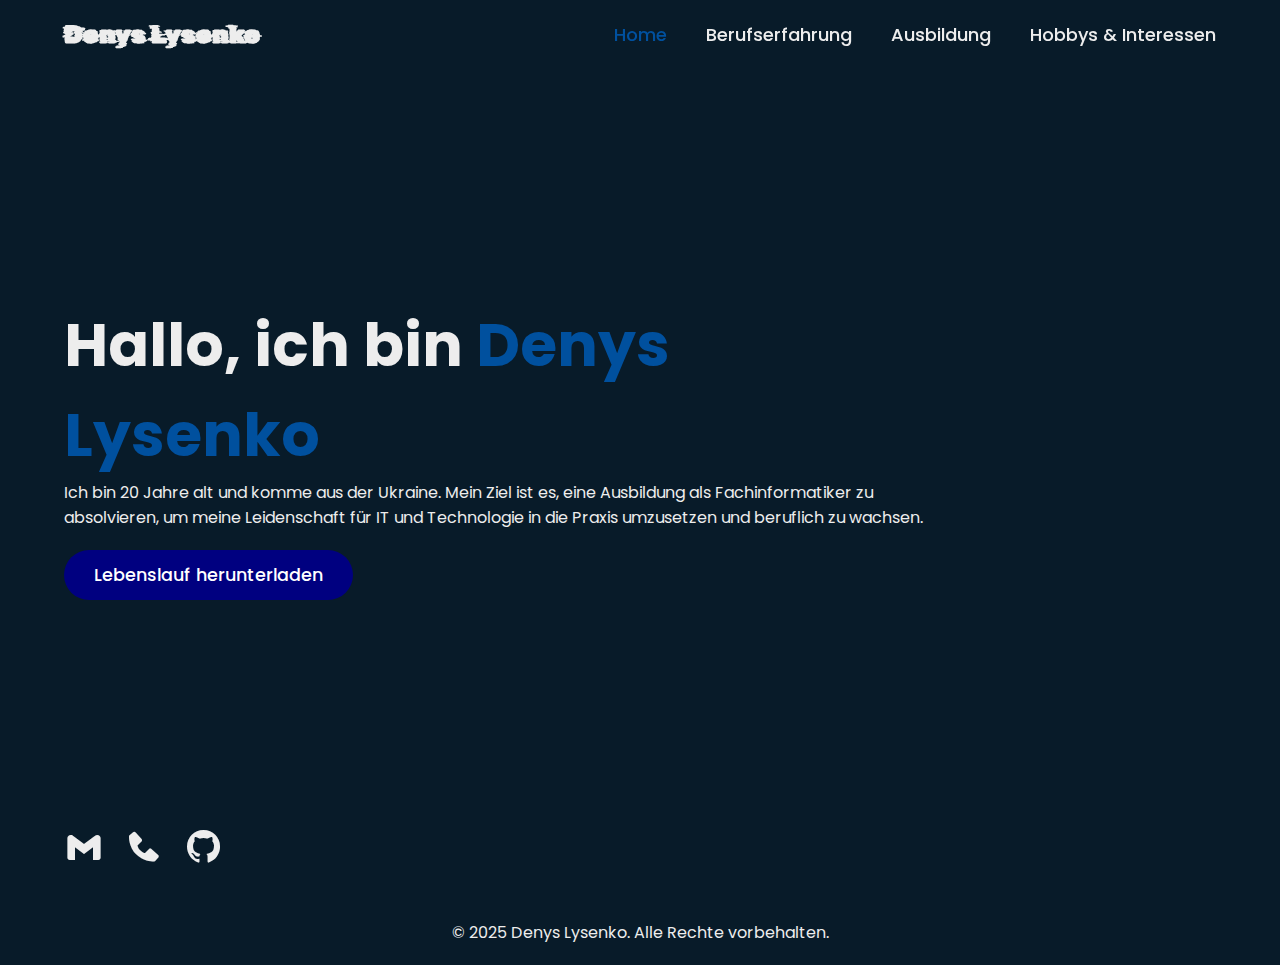
<file: index.html>
<!DOCTYPE html>
<html lang="de">
<head>
    <meta charset="UTF-8">
    <meta name="viewport" content="width=device-width, initial-scale=1.0 maximum-scale=1.0, minimum-scale=1.0">
    <title>Denys Lysenko Lebenslauf</title>
    <link rel="stylesheet" href="style.css">
    <link href="https://cdn.jsdelivr.net/npm/boxicons@2.1.4/css/boxicons.min.css" rel="stylesheet"> <!--Boxicons Lib for Socials Icons-->
</head>
<body>
    <header class="header">
        <a href="index.html" class="logo">Denys Lysenko</a>

    <!-- Чекбокс для управления состоянием меню -->
    <input type="checkbox" id="menu-toggle" class="menu-toggle">
    <label for="menu-toggle" class="burger-menu">
        <i class="bx bx-menu"></i> <!-- Иконка Boxicons -->
    </label>

        <nav class="navbar">
            <a href="index.html" class="active">Home</a>
            <a href="berufserfahrung.html">Berufserfahrung</a>
            <a href="ausbildung.html">Ausbildung</a>
            <a href="hobbys.html">Hobbys & Interessen</a>
        </nav>

    </header>

    <section class="home">
        <div class="home-content">
            <h1>Hallo, ich bin <span class="highlight">Denys Lysenko</span></h1>
            <p>Ich bin 20 Jahre alt und komme aus der Ukraine. Mein Ziel ist es, eine Ausbildung als Fachinformatiker zu absolvieren, um meine Leidenschaft für IT und Technologie in die Praxis umzusetzen und beruflich zu wachsen.</p>

            <a href="src/Lysenko_Lebenslauf.pdf" class="btn" style="min-width: 150px; text-align: center;">Lebenslauf herunterladen</a>
        </div>
    </section>

    <footer class="home-footer">

        <div class="socials">
            <a href="mailto:denys.lysenko@myyahoo.com" title="Gmail"><i class="bx bxl-gmail"></i></a>
            <a href="tel:+4915111069019" title="Telefonnummer"><i class="bx bxs-phone"></i></a>
            <a href="https://github.com/detskiisadd" title="GitHub"><i class="bx bxl-github"></i></a>
        </div>

        <p>&copy; 2025 Denys Lysenko. Alle Rechte vorbehalten.</p>

    </footer>

</body>
</html>
</file>
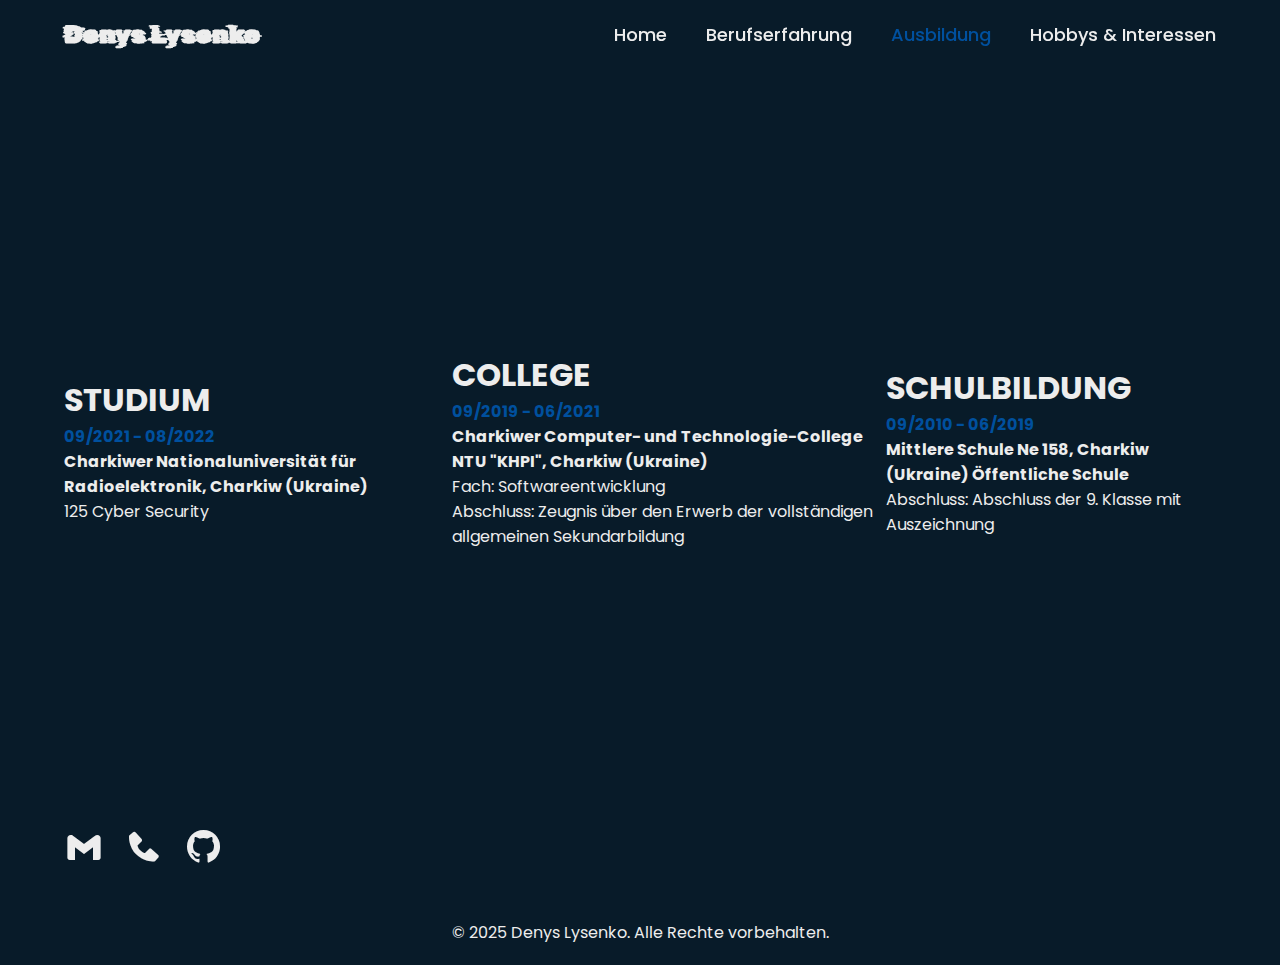
<file: ausbildung.html>
<!DOCTYPE html>
<html lang="de">
<head>
    <meta charset="UTF-8">
    <meta name="viewport" content="width=device-width, initial-scale=1.0 maximum-scale=1.0, minimum-scale=1.0">
    <title>Denys Lysenko Lebenslauf</title>
    <link rel="stylesheet" href="style.css">
    <link href="https://cdn.jsdelivr.net/npm/boxicons@2.1.4/css/boxicons.min.css" rel="stylesheet"> <!--Boxicons Lib for Socials Icons-->
</head>
<body class="ausbildung-page">
    <header class="header">
        <a href="index.html" class="logo">Denys Lysenko</a>

    <!-- Чекбокс для управления состоянием меню -->
    <input type="checkbox" id="menu-toggle" class="menu-toggle">
    <label for="menu-toggle" class="burger-menu">
        <i class="bx bx-menu"></i> <!-- Иконка Boxicons -->
    </label>

        <nav class="navbar">
            <a href="index.html">Home</a>
            <a href="berufserfahrung.html">Berufserfahrung</a>
            <a href="ausbildung.html" class="active">Ausbildung</a>
            <a href="hobbys.html">Hobbys & Interessen</a>
        </nav>

    </header>
<!--
    <section class="home">

        !-- STUDIUM Block --
        <div class="education-block" id="studium">
            <h1>STUDIUM</h1>
            <p><strong><span class="highlight">09/2021 - 08/2022</span></strong></p>
            <p>Charkiwer Nationaluniversität für Radioelektronik, Charkiw (Ukraine)</p>
            <p>125 Cyber Security</p>
        </div>
    </section>

    <section class="home">
        <!-- COLLEGE Block --
        <div class="education-block" id="college">
            <h1>COLLEGE</h1>
            <p><strong><span class="highlight">09/2019 - 06/2021</span></strong></p>
            <p>Charkiwer Computer- und Technologie-College NTU "KHPI", Charkiw (Ukraine)</p>
            <p>Fach: Softwareentwicklung</p>
            <p>Abschluss: Zeugnis über den Erwerb der vollständigen allgemeinen Sekundarbildung</p>
        </div>
    </section>

    <section class="home">
        <!-- SCHULBILDUNG Block --
        <div class="education-block" id="shulbildung">
            <h1>SCHULBILDUNG</h1>
            <p><strong><span class="highlight">09/2010 - 06/2019</span></strong></p>
            <p>Mittlere Schule Ne 158, Charkiw (Ukraine) Öffentliche Schule</p>
            <p>Abschluss: Abschluss der 9. Klasse mit Auszeichnung</p>

        </div>
    </section>
 -->

 <!-- Hobbies Section -->
 <section class="home">
    <div class="block">
        <h1>STUDIUM</h1>
        <p><strong><span class="highlight">09/2021 - 08/2022</span></strong></p>
            <p><a href="https://nure.ua/en/" class="highlight-link">Charkiwer Nationaluniversität für Radioelektronik, Charkiw (Ukraine)</a></p>
            <p>125 Cyber Security</p>
    </div>
    <div class="block">
        <h1>COLLEGE</h1>
        <p><strong><span class="highlight">09/2019 - 06/2021</span></strong></p>
        <p><a href="https://ct-college.net/" class="highlight-link">Charkiwer Computer- und Technologie-College NTU "KHPI", Charkiw (Ukraine)</a></p>
        <p>Fach: Softwareentwicklung</p>
        <p>Abschluss: Zeugnis über den Erwerb der vollständigen allgemeinen Sekundarbildung</p>
    </div>
    <div class="block">
        <h1>SCHULBILDUNG</h1>
            <p><strong><span class="highlight">09/2010 - 06/2019</span></strong></p>
            <p><a href="https://www.google.com/maps/place/School+%E2%84%96158/@50.0388398,36.3500804,17z/data=!3m1!4b1!4m6!3m5!1s0x4127a783ee972497:0x3c1376e34ef6565!8m2!3d50.0388398!4d36.3500804!16s%2Fg%2F1v9gs_kk?entry=ttu&g_ep=EgoyMDI1MDEyMS4wIKXMDSoASAFQAw%3D%3D" class="highlight-link">Mittlere Schule Ne 158, Charkiw (Ukraine) Öffentliche Schule</a></p>
            <p>Abschluss: Abschluss der 9. Klasse mit Auszeichnung</p>
    </div>
</section>

    <footer class="home-footer">

        <div class="socials">
            <a href="mailto:denys.lysenko@myyahoo.com" title="Gmail"><i class="bx bxl-gmail"></i></a>
            <a href="tel:+4915111069019" title="Telefonnummer"><i class="bx bxs-phone"></i></a>
            <a href="https://github.com/detskiisadd" title="GitHub"><i class="bx bxl-github"></i></a>
        </div>

        <p>&copy; 2025 Denys Lysenko. Alle Rechte vorbehalten.</p>

    </footer>

</body>
</html>
</file>
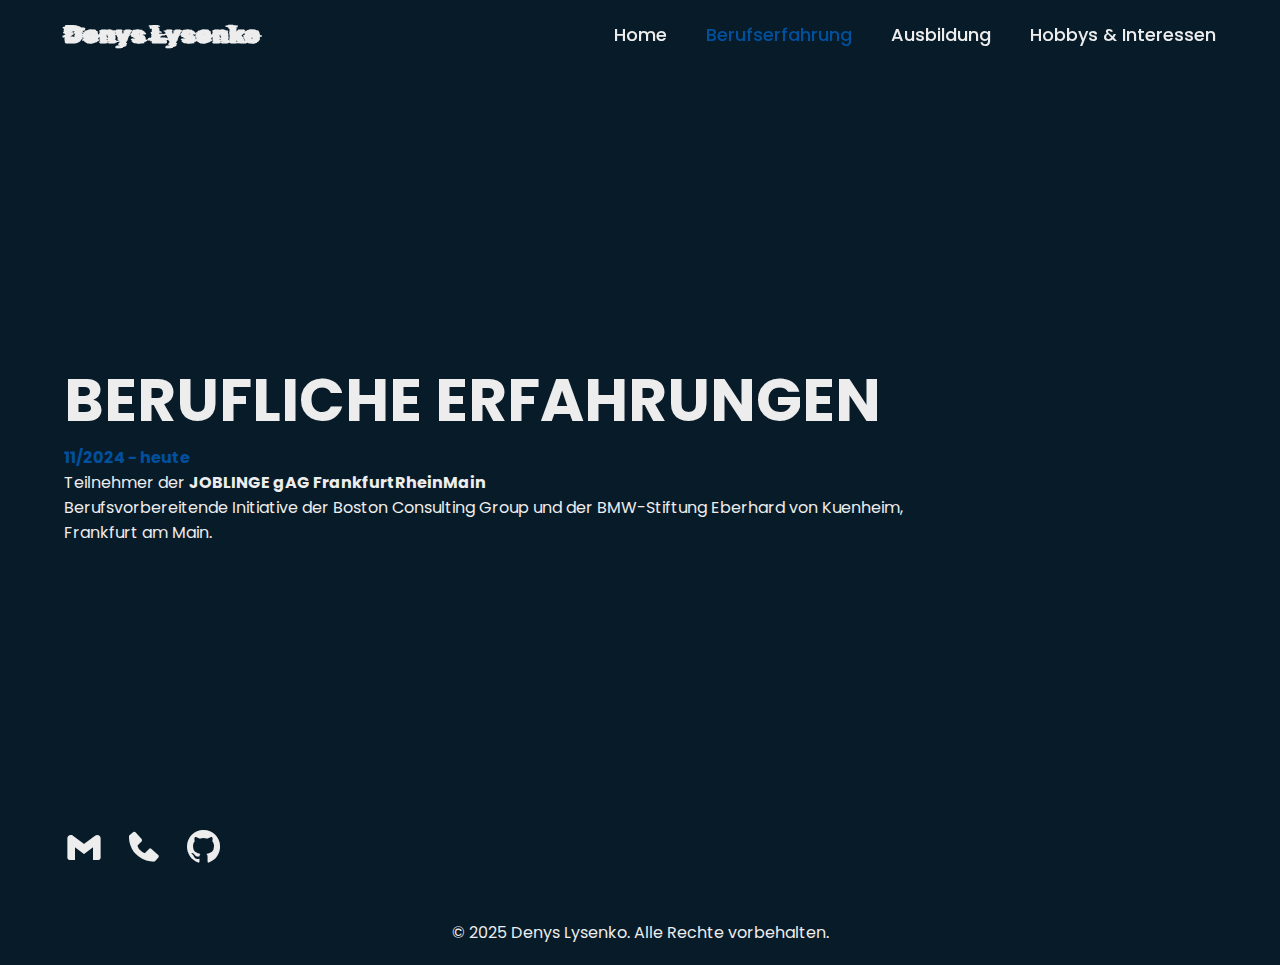
<file: berufserfahrung.html>
<!DOCTYPE html>
<html lang="de">
<head>
    <meta charset="UTF-8">
    <meta name="viewport" content="width=device-width, initial-scale=1.0 maximum-scale=1.0, minimum-scale=1.0">
    <title>Denys Lysenko Lebenslauf</title>
    <link rel="stylesheet" href="style.css">
    <link href="https://cdn.jsdelivr.net/npm/boxicons@2.1.4/css/boxicons.min.css" rel="stylesheet"> <!--Boxicons Lib for Socials Icons-->
</head>
<body>
    <header class="header">
        <a href="index.html" class="logo">Denys Lysenko</a>

    <!-- Чекбокс для управления состоянием меню -->
    <input type="checkbox" id="menu-toggle" class="menu-toggle">
    <label for="menu-toggle" class="burger-menu">
        <i class="bx bx-menu"></i> <!-- Иконка Boxicons -->
    </label>

        <nav class="navbar">
            <a href="index.html">Home</a>
            <a href="berufserfahrung.html" class="active">Berufserfahrung</a>
            <a href="ausbildung.html">Ausbildung</a>
            <a href="hobbys.html">Hobbys & Interessen</a>
        </nav>

    </header>

    <section class="home">
        <div class="home-content">
            <h1>BERUFLICHE ERFAHRUNGEN</h1>
            <p><strong><span class="highlight">11/2024 - heute</span></strong></p>
            <p>Teilnehmer der
            <a href="https://www.joblinge.de/ueber-uns/standorte/frankfurt-am-main/" class="highlight-link">JOBLINGE gAG FrankfurtRheinMain</a></p>
            <p>Berufsvorbereitende Initiative der Boston Consulting Group und der BMW-Stiftung Eberhard von Kuenheim, Frankfurt am Main.</p>
        </div>
    </section>

    <footer class="home-footer">

        <div class="socials">
            <a href="mailto:denys.lysenko@myyahoo.com" title="Gmail"><i class="bx bxl-gmail"></i></a>
            <a href="tel:+4915111069019" title="Telefonnummer"><i class="bx bxs-phone"></i></a>
            <a href="https://github.com/detskiisadd" title="GitHub"><i class="bx bxl-github"></i></a>
        </div>

        <p>&copy; 2025 Denys Lysenko. Alle Rechte vorbehalten.</p>

    </footer>

</body>
</html>
</file>
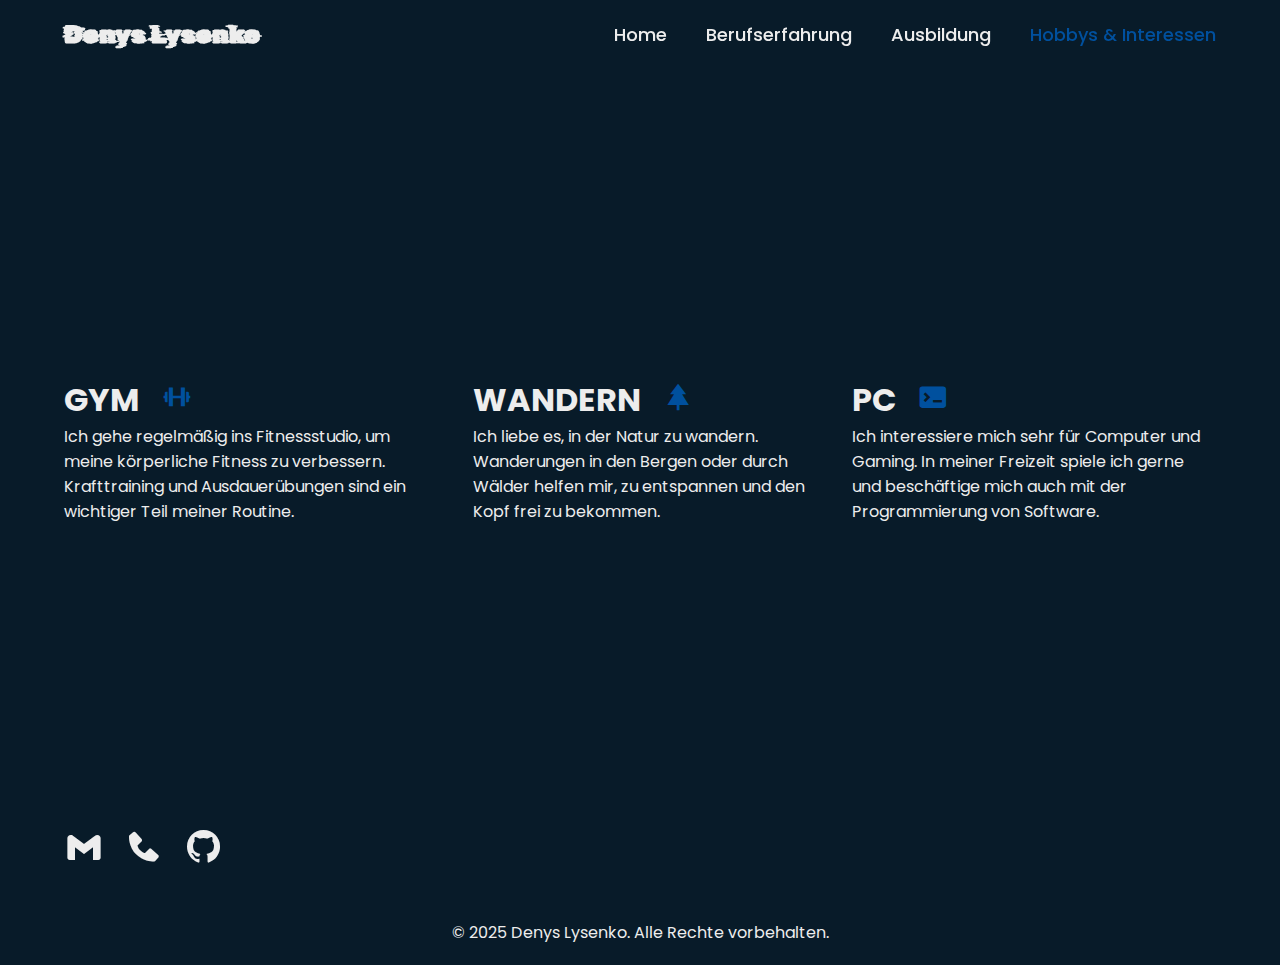
<file: hobbys.html>
<!DOCTYPE html>
<html lang="de">
<head>
    <meta charset="UTF-8">
    <meta name="viewport" content="width=device-width, initial-scale=1.0 maximum-scale=1.0, minimum-scale=1.0">
    <title>Denys Lysenko Lebenslauf</title>
    <link rel="stylesheet" href="style.css">
    <link href="https://cdn.jsdelivr.net/npm/boxicons@2.1.4/css/boxicons.min.css" rel="stylesheet"> <!--Boxicons Lib for Socials Icons-->
</head>
<body class="hobbys-page">
    <header class="header">
        <a href="index.html" class="logo">Denys Lysenko</a>

    <!-- Чекбокс для управления состоянием меню -->
    <input type="checkbox" id="menu-toggle" class="menu-toggle">
    <label for="menu-toggle" class="burger-menu">
        <i class="bx bx-menu"></i> <!-- Иконка Boxicons -->
    </label>

        <nav class="navbar">
            <a href="index.html">Home</a>
            <a href="berufserfahrung.html">Berufserfahrung</a>
            <a href="ausbildung.html">Ausbildung</a>
            <a href="hobbys.html" class="active">Hobbys & Interessen</a>
        </nav>

    </header>

 <!-- Hobbies Section -->
 <section class="home">
    <div class="hobby-block">
        <h1>GYM &nbsp; <span class="highlight"><i class='bx bx-dumbbell'></i></span></h1>
        <p>Ich gehe regelmäßig ins Fitnessstudio, um meine körperliche Fitness zu verbessern. Krafttraining und Ausdauerübungen sind ein wichtiger Teil meiner Routine.</p>
    </div>
    <div class="hobby-block">
        <h1>WANDERN &nbsp; <span class="highlight"><i class='bx bxs-tree-alt'></i></span></h1>
        <p>Ich liebe es, in der Natur zu wandern. Wanderungen in den Bergen oder durch Wälder helfen mir, zu entspannen und den Kopf frei zu bekommen.</p>
    </div>
    <div class="hobby-block">
        <h1>PC &nbsp; <span class="highlight"><i class='bx bxs-terminal'></i></span></h1>
        <p>Ich interessiere mich sehr für Computer und Gaming. In meiner Freizeit spiele ich gerne und beschäftige mich auch mit der Programmierung von Software.</p>
    </div>
</section>

    <footer class="home-footer">

        <div class="socials">
            <a href="mailto:denys.lysenko@myyahoo.com" title="Gmail"><i class="bx bxl-gmail"></i></a>
            <a href="tel:+4915111069019" title="Telefonnummer"><i class="bx bxs-phone"></i></a>
            <a href="https://github.com/detskiisadd" title="GitHub"><i class="bx bxl-github"></i></a>
        </div>

        <p>&copy; 2025 Denys Lysenko. Alle Rechte vorbehalten.</p>

    </footer>

</body>
</html>
</file>
<file: style.css>
@import url('https://fonts.googleapis.com/css2?family=Poppins:ital,wght@0,100;0,200;0,300;0,400;0,500;0,600;0,700;0,800;0,900;1,100;1,200;1,300;1,400;1,500;1,600;1,700;1,800;1,900&family=Zain:ital,wght@0,200;0,300;0,400;0,700;0,800;0,900;1,300;1,400&display=swap');

@import url('https://fonts.googleapis.com/css2?family=Rubik+Glitch&display=swap');

body {
    background-image: url("vecteezy_minimalist-dark-gradient-wave-background-simple-design-for_7718309.svg");
    background-color: #cccccc;
   }

*  {
    margin: 0;
    padding: 0;
    box-sizing: border-box;
    font-family: 'Poppins', sans-serif; 
}  

body {
    background: #081b29;
}

.header {
    position: fixed;
    top: 0;
    left: 0;
    width: 100%;
    padding: 20px 5%;
    background: transparent;
    display: flex;
    justify-content: space-between;
    align-items: center;
    z-index: 100;
}

.logo {
    font-size: 25px;
    color: #ededed;
    text-decoration: none;
    font-weight: 600;
    font-family: "Rubik Glitch", serif;
}

.logo:active {
    transform: scale(0.95);
}

.logo:hover {
    transform: scale(1.05);
}

.navbar a {
    font-size: 18px;
    color: #ededed;
    text-decoration: none;
    font-weight: 500;
    margin-left: 35px;
    transition: .3s;
}

.navbar a:hover,
.navbar a.active {
    color: #00509e;
}

.home {
    height: 100vh;
    display: flex;
    align-items: center;
    padding: 0 5%;
    color: #ededed;
}

.home-content h1 {
   /* font-size: 60px; */
    font-size: clamp(30px, 5vw, 60px);

}

.home-content{
   /* max-width: 600px; */
   max-width: 870px;
}

.highlight {
    color: #00509e;
}

.btn {
    display: inline-block;
    padding: 12px 30px;
    font-size: 1.1rem;
    font-weight: 500;
    color: #fff;
    background-color: navy;
    border-radius: 25px;
    text-decoration: none;
    transition: background-color 0.3s, transform 0.3s;
    margin-top: 20px;
}

.btn:hover {
    background-color: #00509e;
    transform: scale(1.05);
}

.btn:active {
    transform: scale(0.95);
}


/* Footer */
.home-footer {
    background: #081b29; 
    color: #ededed; 
    text-align: center;
    padding: 20px 0;
    font-size: 1rem;
}

.home-footer .socials {
    position: fixed; 
    top: 91%; 
    left: 5%; 
    transform: translateY(50%); /* Центрируем вертикально */
    display: flex;
    flex-direction: row; /* Размещаем ссылки горизонтально */
    gap: 20px; /* Отступы между ссылками */
    z-index: 100; /* Поверх всего остального */
}

.home-footer p {
    font-size: clamp(12px, 2vw, 16px);
}

.home-footer .socials a {
    text-decoration: none;
    color: #ededed;
    font-size: 40px; 
    transition: color 0.3s, transform 0.3s; 
}

.home-footer .socials a:hover {
    color: #00509e; 
    transform: scale(1.2); 
}



/* **************************************************** */
/* Burger-Menu */
/* Скрываем чекбокс (он будет только для логики) */
.menu-toggle {
    display: none;
}

/* Скрываем бургер на больших экранах */
.burger-menu {
    display: none;
    font-size: 30px;
    color: #ededed;
    cursor: pointer;
}

/* Адаптивное поведение при ширине экрана 1050px */
@media screen and (max-width: 1050px) {
    .burger-menu {
        display: block; /* Показываем бургер-меню */
    }

    .navbar {
        display: none; /* По умолчанию меню скрыто */
        position: absolute;
        top: 70px; /* Смещаем ниже хедера */
        right: 5%; /* Выравниваем по правому краю */
        background: #081b29; /* Фон выпадающего меню */
        padding: 15px;
        border-radius: 10px;
        flex-direction: column; /* Ссылки в колонку */
        gap: 15px;
        box-shadow: 0px 4px 10px rgba(0, 0, 0, 0.2);
    }

    .navbar a {
        font-size: 18px;
        color: #ededed;
        text-decoration: none;
        font-weight: 500;
        transition: 0.3s;
    }

    .navbar a:hover {
        color: #00509e;
    }

    /* Когда чекбокс включён (показ меню) */
    .menu-toggle:checked ~ .navbar {
        display: flex; /* Показываем меню */
    }
}

@media (max-height: 950px) {
    .home-footer .socials {
        top: auto; 
        bottom: 20px; /* Закрепляем элемент внизу, оставляя небольшой отступ */
        transform: none; 
    }
}

/* Ausbildung and Hobbys Page Design */
@media screen and (max-width: 768px) {
    .hobbys-page .home, .ausbildung-page .home {
        padding: 20px 5%;
        flex-direction: column; /* Блоки становятся вертикальными */
        gap: 20px; /* Уменьшаем расстояние между блоками на маленьких экранах */
        margin-top: 80px;
    }

    .hobbys-page .block, .ausbildung-page .block {
        padding: 15px;
    }

    .hobbys-page .block h1, .ausbildung-page .block h1 {
        font-size: 25px;
    }

    .hobbys-page .block p, .ausbildung-page .block p {
        font-size: 16px;
    }
}

/* Links Design */
.highlight-link {
    text-decoration: none; 
    color: #ededed; 
    font-weight: bold; 
    transition: color 0.3s, transform 0.3s; 
}


.highlight-link:hover {
    color: #00509e; 
    transform: scale(1.1); 
}

/* Hobbys Page Design */
.hobbys-page .home {
    gap: 40px; /* Увеличиваем расстояние между блоками */
}

/* Hobbys Page Icons */
.hobbys-page h1:hover i {
    transform: scale(1.1);
}
</file>
